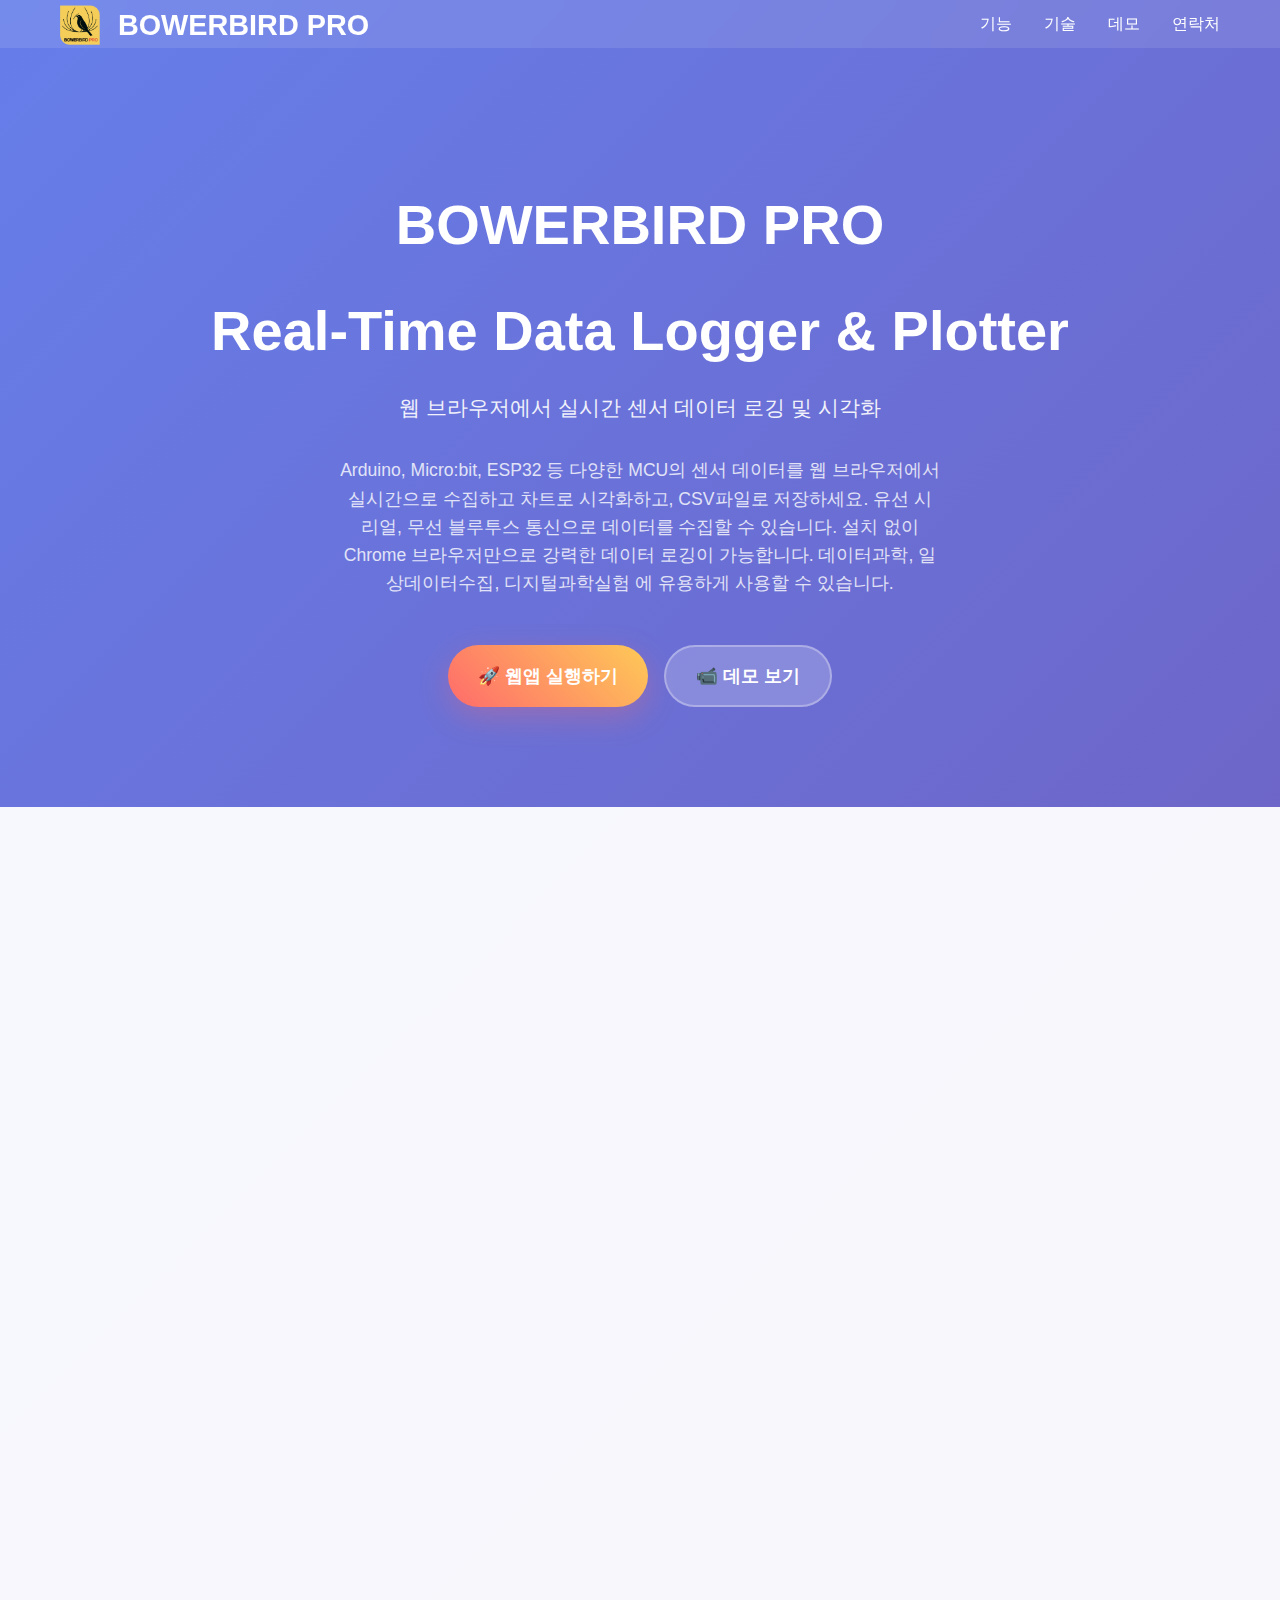
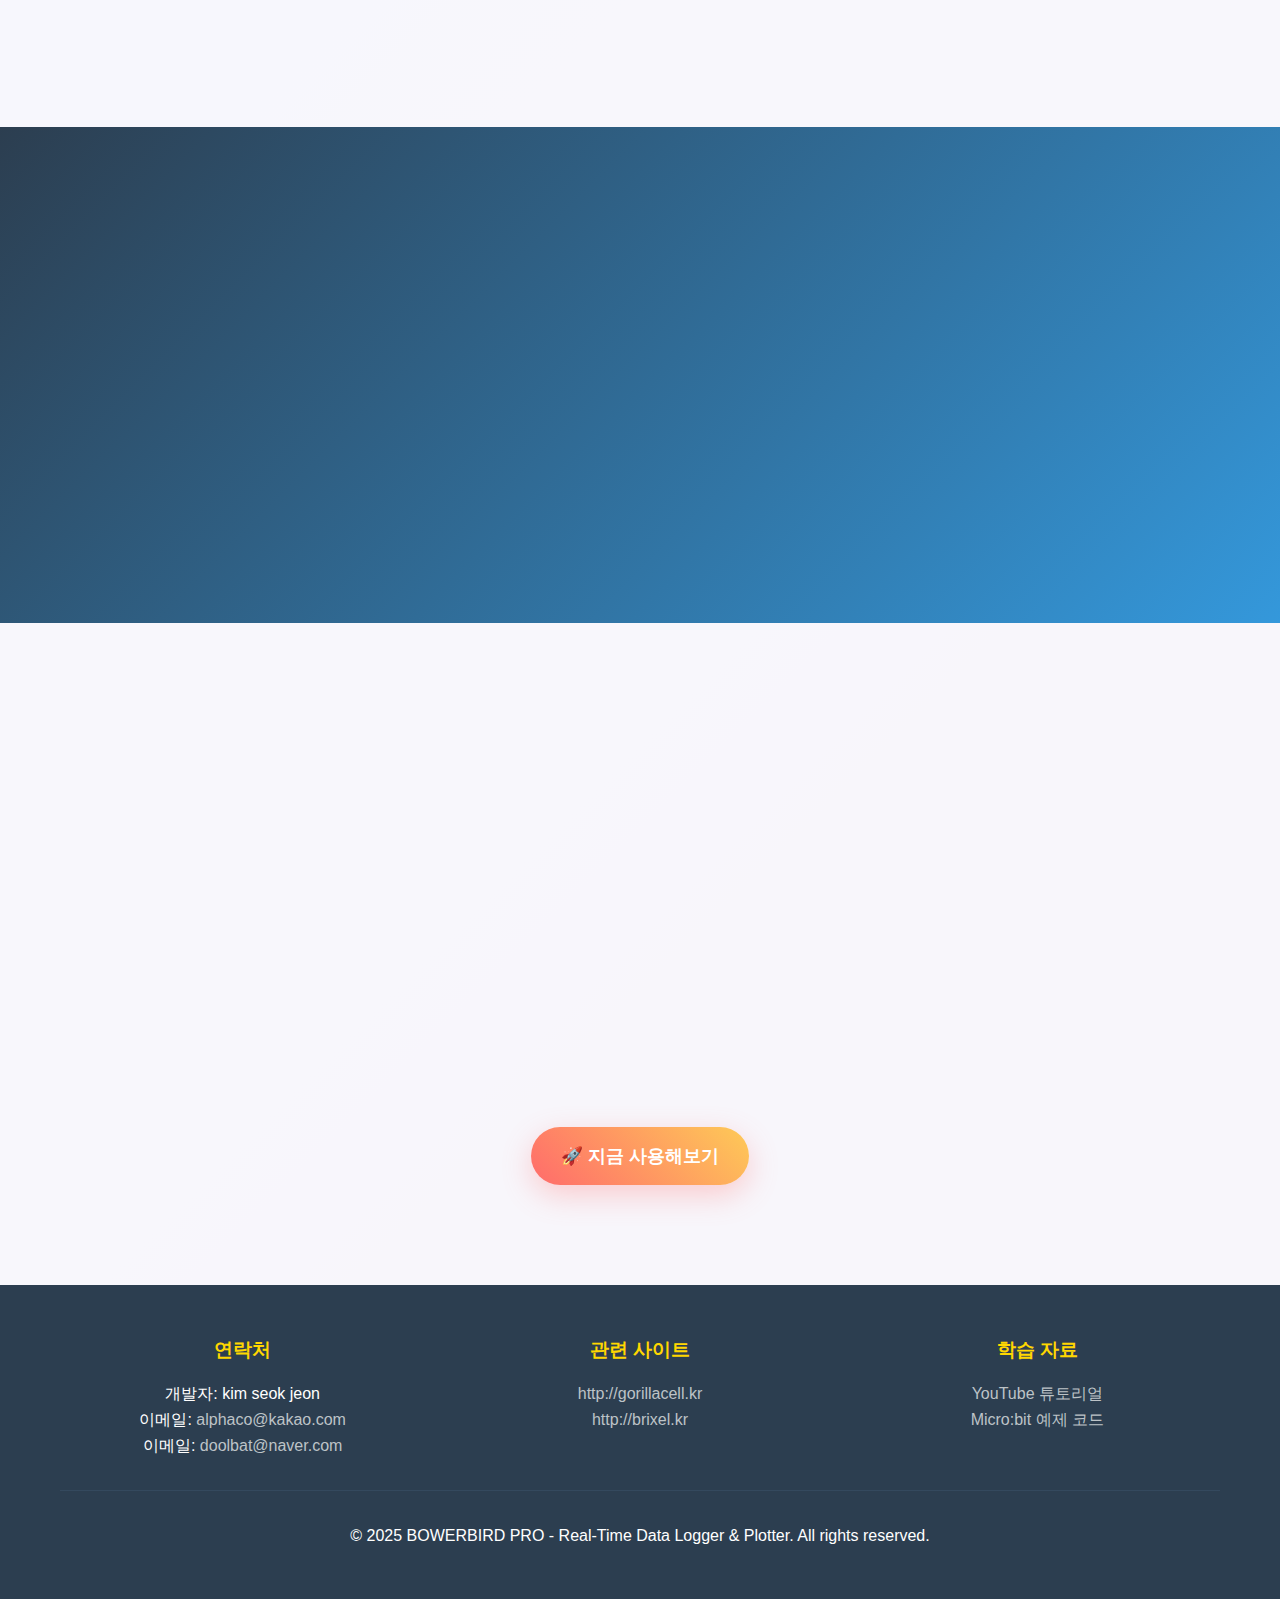
<file: index.html>
<!DOCTYPE html>
<html lang="ko">
<head>
    <meta charset="UTF-8">
    <meta name="viewport" content="width=device-width, initial-scale=1.0">
    <title>BOWERBIRD PRO - Real-Time Data Logger & Plotter</title>
    <style>
        * {
            margin: 0;
            padding: 0;
            box-sizing: border-box;
        }

        body {
            font-family: 'Segoe UI', Tahoma, Geneva, Verdana, sans-serif;
            line-height: 1.6;
            color: #333;
            background: linear-gradient(135deg, #667eea 0%, #764ba2 100%);
            min-height: 100vh;
        }

        .container {
            max-width: 1200px;
            margin: 0 auto;
            padding: 0 20px;
        }

        /* Header */
        header {
            background: rgba(255, 255, 255, 0.1);
            backdrop-filter: blur(10px);
            position: fixed;
            width: 100%;
            top: 0;
            z-index: 1000;
            transition: all 0.3s ease;
        }

        nav {
            display: flex;
            justify-content: space-between;
            align-items: center;
            padding: 1rem 0;
        }

        .logo {
            font-size: 1.8rem;
            font-weight: bold;
            color: white;
            text-decoration: none;
        }

        .nav-links {
            display: flex;
            list-style: none;
            gap: 2rem;
        }

        .nav-links a {
            color: white;
            text-decoration: none;
            transition: color 0.3s ease;
        }

        .nav-links a:hover {
            color: #ffd700;
        }

        /* Hero Section */
        .hero {
            margin-top: 80px;
            padding: 100px 0;
            text-align: center;
            color: white;
        }

        .hero h1 {
            font-size: 3.5rem;
            margin-bottom: 1rem;
            animation: fadeInUp 1s ease;
        }

        .hero .subtitle {
            font-size: 1.3rem;
            margin-bottom: 2rem;
            opacity: 0.9;
            animation: fadeInUp 1s ease 0.2s both;
        }

        .hero-description {
            font-size: 1.1rem;
            max-width: 600px;
            margin: 0 auto 3rem;
            opacity: 0.8;
            animation: fadeInUp 1s ease 0.4s both;
        }

        .cta-buttons {
            display: flex;
            gap: 1rem;
            justify-content: center;
            flex-wrap: wrap;
            animation: fadeInUp 1s ease 0.6s both;
        }

        .btn {
            padding: 15px 30px;
            border: none;
            border-radius: 50px;
            font-size: 1.1rem;
            font-weight: bold;
            text-decoration: none;
            transition: all 0.3s ease;
            cursor: pointer;
            display: inline-flex;
            align-items: center;
            gap: 10px;
        }

        .btn-primary {
            background: linear-gradient(45deg, #ff6b6b, #feca57);
            color: white;
            box-shadow: 0 10px 30px rgba(255, 107, 107, 0.3);
        }

        .btn-primary:hover {
            transform: translateY(-3px);
            box-shadow: 0 15px 40px rgba(255, 107, 107, 0.4);
        }

        .btn-secondary {
            background: rgba(255, 255, 255, 0.2);
            color: white;
            border: 2px solid rgba(255, 255, 255, 0.3);
        }

        .btn-secondary:hover {
            background: rgba(255, 255, 255, 0.3);
            transform: translateY(-3px);
        }

        /* Features Section */
        .features {
            padding: 100px 0;
            background: rgba(255, 255, 255, 0.95);
            color: #333;
        }

        .features h2 {
            text-align: center;
            font-size: 2.5rem;
            margin-bottom: 3rem;
            color: #2c3e50;
        }

        .features-grid {
            display: grid;
            grid-template-columns: repeat(auto-fit, minmax(300px, 1fr));
            gap: 2rem;
            margin-top: 2rem;
        }

        .feature-card {
            background: white;
            padding: 2rem;
            border-radius: 15px;
            box-shadow: 0 10px 30px rgba(0, 0, 0, 0.1);
            transition: transform 0.3s ease, box-shadow 0.3s ease;
            text-align: center;
        }

        .feature-card:hover {
            transform: translateY(-10px);
            box-shadow: 0 20px 50px rgba(0, 0, 0, 0.15);
        }

        .feature-icon {
            font-size: 3rem;
            margin-bottom: 1rem;
            display: block;
        }

        .feature-card h3 {
            font-size: 1.5rem;
            margin-bottom: 1rem;
            color: #2c3e50;
        }

        /* Tech Stack */
        .tech-stack {
            padding: 80px 0;
            background: linear-gradient(135deg, #2c3e50 0%, #3498db 100%);
            color: white;
            text-align: center;
        }

        .tech-stack h2 {
            font-size: 2.5rem;
            margin-bottom: 3rem;
        }

        .tech-grid {
            display: grid;
            grid-template-columns: repeat(auto-fit, minmax(250px, 1fr));
            gap: 2rem;
            margin-top: 2rem;
        }

        .tech-item {
            background: rgba(255, 255, 255, 0.1);
            padding: 2rem;
            border-radius: 15px;
            backdrop-filter: blur(10px);
            transition: transform 0.3s ease;
        }

        .tech-item:hover {
            transform: scale(1.05);
        }

        .tech-item h3 {
            font-size: 1.3rem;
            margin-bottom: 1rem;
        }

        /* Demo Section */
        .demo {
            padding: 100px 0;
            background: rgba(255, 255, 255, 0.95);
            text-align: center;
        }

        .demo h2 {
            font-size: 2.5rem;
            margin-bottom: 2rem;
            color: #2c3e50;
        }

        .demo-video {
            max-width: 800px;
            margin: 0 auto;
            border-radius: 15px;
            overflow: hidden;
            box-shadow: 0 20px 50px rgba(0, 0, 0, 0.2);
        }

        .demo-placeholder {
            background: linear-gradient(45deg, #667eea, #764ba2);
            color: white;
            padding: 100px;
            font-size: 1.5rem;
        }

        /* Footer */
        footer {
            background: #2c3e50;
            color: white;
            padding: 50px 0;
            text-align: center;
        }

        .footer-content {
            display: grid;
            grid-template-columns: repeat(auto-fit, minmax(250px, 1fr));
            gap: 2rem;
            margin-bottom: 2rem;
        }

        .footer-section h3 {
            margin-bottom: 1rem;
            color: #ffd700;
        }

        .footer-section a {
            color: #bdc3c7;
            text-decoration: none;
            transition: color 0.3s ease;
        }

        .footer-section a:hover {
            color: #ffd700;
        }

        /* Animations */
        @keyframes fadeInUp {
            from {
                opacity: 0;
                transform: translateY(30px);
            }
            to {
                opacity: 1;
                transform: translateY(0);
            }
        }

        /* Responsive */
        @media (max-width: 768px) {
            .hero h1 {
                font-size: 2.5rem;
            }

            .hero .subtitle {
                font-size: 1.1rem;
            }

            .cta-buttons {
                flex-direction: column;
                align-items: center;
            }

            .nav-links {
                display: none;
            }
        }

        /* Scroll animations */
        .scroll-animate {
            opacity: 0;
            transform: translateY(50px);
            transition: all 0.8s ease;
        }

        .scroll-animate.animated {
            opacity: 1;
            transform: translateY(0);
        }
    </style>
</head>
<body>
    <header>
    <nav class="container">
        <a href="#" class="logo">
            <img src="images/bowerbirdpro_logo.png" alt="BOWERBIRD PRO 로고" style="height: 40px; margin-right: 10px; vertical-align: middle;">
            <span style="vertical-align: middle;">BOWERBIRD PRO</span>
        </a>
        <ul class="nav-links">
            <li><a href="#features">기능</a></li>
            <li><a href="#tech">기술</a></li>
            <li><a href="#demo">데모</a></li>
            <li><a href="#contact">연락처</a></li>
        </ul>
    </nav>
</header>

    <main>
        <section class="hero">
            <div class="container">
                <h1>BOWERBIRD PRO</h1>
                <h1>Real-Time Data Logger & Plotter</h1>
                <p class="subtitle">웹 브라우저에서 실시간 센서 데이터 로깅 및 시각화</p>
                <p class="hero-description">
                    Arduino, Micro:bit, ESP32 등 다양한 MCU의 센서 데이터를
                    웹 브라우저에서 실시간으로 수집하고 차트로 시각화하고, CSV파일로 저장하세요. 유선 시리얼, 무선 블루투스 통신으로 데이터를 수집할 수
                    있습니다. 설치 없이 Chrome 브라우저만으로 강력한 데이터 로깅이 가능합니다. 데이터과학, 일상데이터수집, 디지털과학실험
                    에 유용하게 사용할 수 있습니다.
                </p>
                <div class="cta-buttons">
                    <a href="boewrbirdpro.html" class="btn btn-primary" id="launchApp" target="_blank">
                        🚀 웹앱 실행하기
                    </a>
                    <a href="#demo" class="btn btn-secondary">
                        📹 데모 보기
                    </a>
                </div>
            </div>
        </section>

        <section id="features" class="features">
            <div class="container">
                <h2 class="scroll-animate">주요 기능</h2>
                <div class="features-grid">
                    <div class="feature-card scroll-animate">
                        <span class="feature-icon">🔌</span>
                        <h3>다양한 연결 방식</h3>
                        <p>Web Serial API를 통한 USB 시리얼 연결과 Web Bluetooth API를 통한 BLE 연결을 모두 지원합니다.</p>
                    </div>
                    <div class="feature-card scroll-animate">
                        <span class="feature-icon">📊</span>
                        <h3>실시간 차트</h3>
                        <p>최대 10개 센서의 데이터를 실시간으로 차트에 표시하고, 시간축 기반으로 트렌드를 확인할 수 있습니다.</p>
                    </div>
                    <div class="feature-card scroll-animate">
                        <span class="feature-icon">💾</span>
                        <h3>CSV 데이터 로깅</h3>
                        <p>수집된 모든 데이터를 CSV 파일로 자동 저장하여 추후 분석이나 리포트 작성에 활용할 수 있습니다.</p>
                    </div>
                    <div class="feature-card scroll-animate">
                        <span class="feature-icon">🌐</span>
                        <h3>다국어 지원</h3>
                        <p>한국어, 영어, 중국어, 일본어 등 16개 언어를 지원하여 전 세계 사용자가 편리하게 이용할 수 있습니다.</p>
                    </div>
                    <div class="feature-card scroll-animate">
                        <span class="feature-icon">⚡</span>
                        <h3>설치 불필요</h3>
                        <p>별도 소프트웨어 설치 없이 Chrome 브라우저만으로 모든 기능을 사용할 수 있어 매우 편리합니다.</p>
                    </div>
                    <div class="feature-card scroll-animate">
                        <span class="feature-icon">🎛️</span>
                        <h3>직관적 인터페이스</h3>
                        <p>간단한 설정으로 빠르게 데이터 수집을 시작할 수 있는 사용자 친화적인 인터페이스를 제공합니다.</p>
                    </div>
                </div>
            </div>
        </section>

        <section id="tech" class="tech-stack">
            <div class="container">
                <h2 class="scroll-animate">기술 스택</h2>
                <div class="tech-grid">
                    <div class="tech-item scroll-animate">
                        <h3>🌐 Web Serial, Web BLE</h3>
                        <p>웹시리얼과 웹BLE를 통한 유연하고, 안정적인 통신</p>
                    </div>
                    <div class="tech-item scroll-animate">
                        <h3>📡 MCU와 연동</h3>
                        <p>다양한 MCU와 연결하여 데이터 수집, 각 MCU별 블록코딩, 텍스트코딩으로 제어</p>
                    </div>
                    <div class="tech-item scroll-animate">
                        <h3>📊 Chart.js</h3>
                        <p>고성능 실시간 차트 렌더링 및 애니메이션</p>
                    </div>
                    <div class="tech-item scroll-animate">
                        <h3>⚙️ Modern JavaScript</h3>
                        <p>ES6+ 문법과 Web Workers를 활용한 효율적인 데이터 처리</p>
                    </div>
                </div>
            </div>
        </section>

        <section id="demo" class="demo">
            <div class="container">
                <h2 class="scroll-animate">데모 영상</h2>
                <div class="demo-video scroll-animate">
                    <div class="demo-placeholder">
                        📹 데모 영상 준비 중<br>
                        <small>곧 실제 사용 예시를 확인할 수 있습니다</small>
                    </div>
                </div>
                <div style="margin-top: 2rem;">
                    <a href="webapp_01.html" class="btn btn-primary" id="launchAppBottom" target="_blank">
                        🚀 지금 사용해보기
                    </a>
                </div>
            </div>
        </section>
    </main>

    <footer id="contact">
        <div class="container">
            <div class="footer-content">
                <div class="footer-section">
                    <h3>연락처</h3>
                    <p>개발자: kim seok jeon</p>
                    <p>이메일: <a href="mailto:alphaco@kakao.com">alphaco@kakao.com</a></p>
                    <p>이메일: <a href="mailto:doolbat@naver.com">doolbat@naver.com</a></p>
                </div>
                <div class="footer-section">
                    <h3>관련 사이트</h3>
                    <p><a href="https://gorillacell.kr" target="_blank">http://gorillacell.kr</a></p>
                    <p><a href="https://brixel.kr" target="_blank">http://brixel.kr</a></p>
                </div>
                <div class="footer-section">
                    <h3>학습 자료</h3>
                    <p><a href="https://youtube.com/playlist?list=PLvqoyPjBsPKmNYNbOP_ZBgGOvx5S92GtH" target="_blank">YouTube 튜토리얼</a></p>
                    <p><a href="https://makecode.microbit.org/S01650-49573-77266-81374" target="_blank">Micro:bit 예제 코드</a></p>
                </div>
            </div>
            <div style="border-top: 1px solid #34495e; padding-top: 2rem; margin-top: 2rem;">
                <p>© 2025 BOWERBIRD PRO - Real-Time Data Logger & Plotter. All rights reserved.</p>
            </div>
        </div>
    </footer>

    <script>
        // Smooth scrolling for navigation links
        document.querySelectorAll('a[href^="#"]').forEach(anchor => {
            anchor.addEventListener('click', function (e) {
                e.preventDefault();
                const target = document.querySelector(this.getAttribute('href'));
                if (target) {
                    target.scrollIntoView({
                        behavior: 'smooth',
                        block: 'start'
                    });
                }
            });
        });

        // Scroll animations
        const observerOptions = {
            threshold: 0.1,
            rootMargin: '0px 0px -50px 0px'
        };

        const observer = new IntersectionObserver((entries) => {
            entries.forEach(entry => {
                if (entry.isIntersecting) {
                    entry.target.classList.add('animated');
                }
            });
        }, observerOptions);

        document.querySelectorAll('.scroll-animate').forEach(el => {
            observer.observe(el);
        });

        // Header background on scroll
        window.addEventListener('scroll', () => {
            const header = document.querySelector('header');
            if (window.scrollY > 100) {
                header.style.background = 'rgba(44, 62, 80, 0.95)';
            } else {
                header.style.background = 'rgba(255, 255, 255, 0.1)';
            }
        });

        // Launch app buttons
        // This script is now handled directly in the HTML 'href' and 'target' attributes.
        // Keeping it for reference or future use.
        // document.getElementById('launchApp').addEventListener('click', function(e) {
        //     e.preventDefault();
        //     window.open('webapp_01.html', '_blank');
        // });
        //
        // document.getElementById('launchAppBottom').addEventListener('click', function(e) {
        //     e.preventDefault();
        //     window.open('webapp_01.html', '_blank');
        // });

        // Add some interactive particles effect (optional)
        function createParticle() {
            const particle = document.createElement('div');
            particle.style.cssText = `
                position: fixed;
                width: 4px;
                height: 4px;
                background: rgba(255, 255, 255, 0.5);
                border-radius: 50%;
                pointer-events: none;
                z-index: -1;
                animation: float 6s linear infinite;
            `;

            particle.style.left = Math.random() * 100 + 'vw';
            particle.style.animationDelay = Math.random() * 6 + 's';

            document.body.appendChild(particle);

            setTimeout(() => {
                particle.remove();
            }, 6000);
        }

        // Add floating particles
        setInterval(createParticle, 300);

        // Add CSS for particle animation
        const style = document.createElement('style');
        style.textContent = `
            @keyframes float {
                0% {
                    transform: translateY(100vh) rotate(0deg);
                    opacity: 0;
                }
                10% {
                    opacity: 1;
                }
                90% {
                    opacity: 1;
                }
                100% {
                    transform: translateY(-10vh) rotate(360deg);
                    opacity: 0;
                }
            }
        `;
        document.head.appendChild(style);
    </script>
</body>
</html>
</file>
